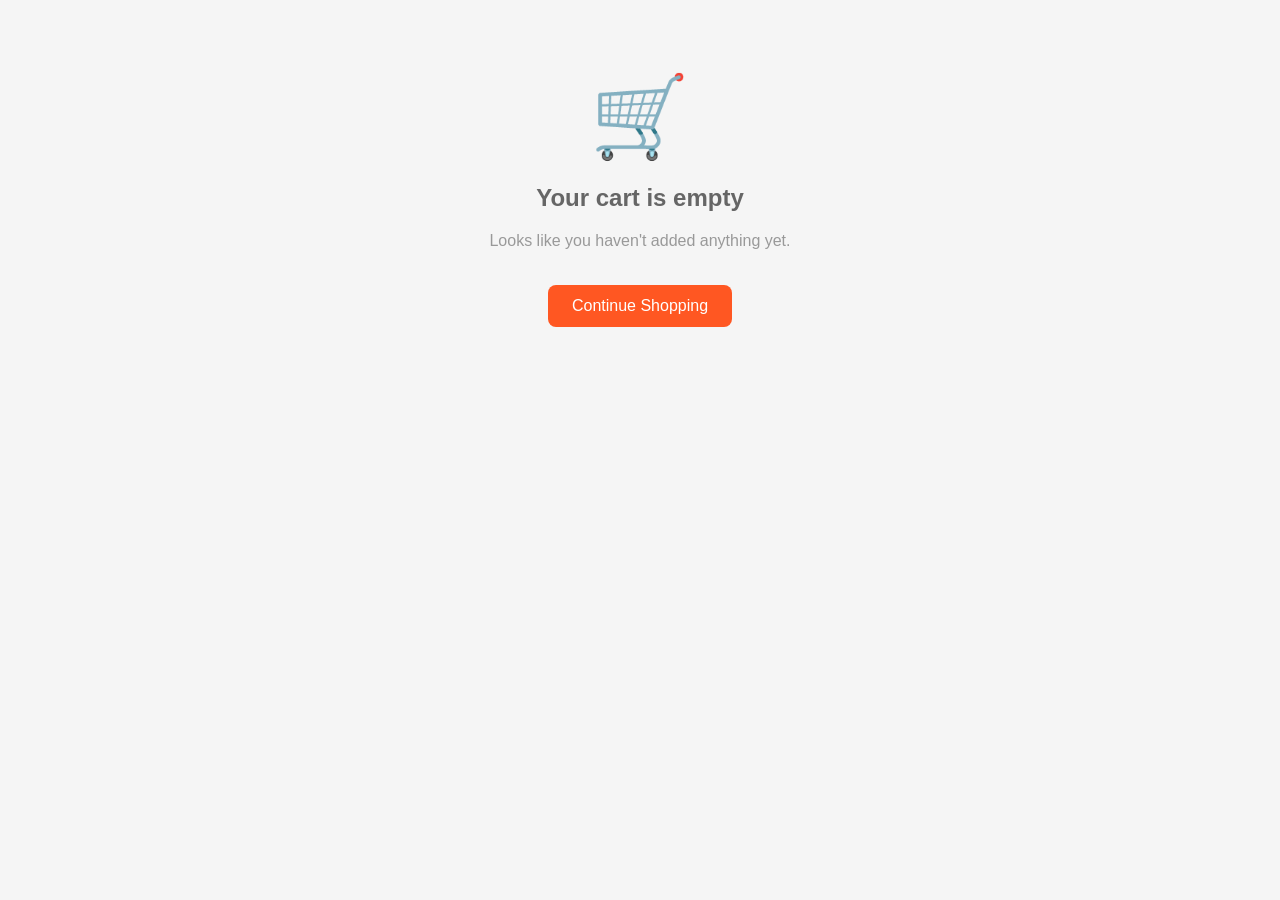
<file: cart_page.html>
<!DOCTYPE html>
<html lang="en">
<head>
    <meta charset="UTF-8">
    <meta name="viewport" content="width=device-width, initial-scale=1.0">
    <title>Cart Page</title>
    <link rel="stylesheet" href="styles.css">
    <style>
        body {
            font-family: Arial, sans-serif;
            margin: 0;
            padding: 0;
            background-color: #f5f5f5;
        }
        .container {
            max-width: 600px;
            margin: 0 auto;
            padding: 20px;
        }
        .empty-cart {
            text-align: center;
            padding: 50px 20px;
        }
        .empty-cart-icon {
            font-size: 80px;
            color: #ccc;
        }
        .empty-cart h2 {
            color: #666;
            margin: 20px 0;
        }
        .empty-cart p {
            color: #999;
            margin-bottom: 30px;
        }
        .btn {
            background-color: #ff5722;
            color: white;
            border: none;
            padding: 12px 24px;
            border-radius: 8px;
            cursor: pointer;
            font-size: 16px;
            margin: 5px;
        }
        .btn:hover {
            background-color: #e64a19;
        }
        .cart-item {
            background: white;
            border-radius: 12px;
            padding: 16px;
            margin-bottom: 12px;
            box-shadow: 0 2px 4px rgba(0,0,0,0.1);
            display: flex;
            align-items: center;
        }
        .cart-item img {
            width: 60px;
            height: 60px;
            border-radius: 8px;
            object-fit: cover;
            margin-right: 16px;
        }
        .cart-item-details {
            flex: 1;
        }
        .cart-item-name {
            font-weight: bold;
            margin-bottom: 4px;
        }
        .cart-item-price {
            color: #666;
        }
        .quantity-controls {
            display: flex;
            align-items: center;
        }
        .quantity-btn {
            background: #f0f0f0;
            border: none;
            width: 32px;
            height: 32px;
            border-radius: 50%;
            cursor: pointer;
            font-size: 18px;
            display: flex;
            align-items: center;
            justify-content: center;
        }
        .quantity-btn:hover {
            background: #e0e0e0;
        }
        .quantity {
            margin: 0 12px;
            font-size: 16px;
            min-width: 20px;
            text-align: center;
        }
        .total-section {
            background: rgba(255, 87, 34, 0.1);
            border-radius: 12px 12px 0 0;
            padding: 20px;
            margin-top: 20px;
            box-shadow: 0 -2px 4px rgba(0,0,0,0.1);
        }
        .total-row {
            display: flex;
            justify-content: space-between;
            align-items: center;
            margin-bottom: 16px;
        }
        .total-label {
            font-size: 18px;
            font-weight: bold;
        }
        .total-amount {
            font-size: 20px;
            font-weight: bold;
            color: #ff5722;
        }
        .continue-shopping {
            color: #ff5722;
            text-decoration: none;
            font-size: 16px;
            cursor: pointer;
        }
        .continue-shopping:hover {
            text-decoration: underline;
        }
    </style>
</head>
<body>
    <div class="container">
        <div id="cart-content">
            <!-- Cart items will be populated here -->
        </div>
    </div>

    <script>
        // Load cart from localStorage (key 'cartBox' to match userhomepage.html)
        let cartItems = JSON.parse(localStorage.getItem('cartBox')) || [];

        function saveCart() {
            localStorage.setItem('cartBox', JSON.stringify(cartItems));
        }

        function renderCart() {
            const cartContent = document.getElementById('cart-content');

            if (cartItems.length === 0) {
                cartContent.innerHTML = `
                    <div class="empty-cart">
                        <div class="empty-cart-icon">🛒</div>
                        <h2>Your cart is empty</h2>
                        <p>Looks like you haven't added anything yet.</p>
                        <button class="btn" onclick="continueShopping()">Continue Shopping</button>
                    </div>
                `;
                return;
            }

            let html = '';

            // Cart items
            cartItems.forEach((item, index) => {
                html += `
                    <div class="cart-item">
                        <img src="${item.image}" alt="${item.flavor}">
                        <div class="cart-item-details">
                            <div class="cart-item-name">${item.flavor}</div>
                            <div class="cart-item-price">$${item.price.toFixed(2)} x ${item.qty}</div>
                        </div>
                        <div class="quantity-controls">
                            <button class="quantity-btn" onclick="decreaseQuantity(${index})">-</button>
                            <span class="quantity">${item.qty}</span>
                            <button class="quantity-btn" onclick="increaseQuantity(${index})">+</button>
                        </div>
                    </div>
                `;
            });

            // Total section
            const total = cartItems.reduce((sum, item) => sum + (item.price * item.qty), 0);
            html += `
                <div class="total-section">
                    <div class="total-row">
                        <span class="total-label">Total:</span>
                        <span class="total-amount">$${total.toFixed(2)}</span>
                    </div>
                    <button class="btn" style="width: 100%;" onclick="checkout()">Buy Now</button>
                    <div style="text-align: center; margin-top: 10px;">
                        <span class="continue-shopping" onclick="continueShopping()">← Continue Shopping</span>
                    </div>
                </div>
            `;

            cartContent.innerHTML = html;
        }

        function increaseQuantity(index) {
            cartItems[index].qty++;
            saveCart();
            renderCart();
        }

        function decreaseQuantity(index) {
            if (cartItems[index].qty > 1) {
                cartItems[index].qty--;
            } else {
                cartItems.splice(index, 1);
            }
            saveCart();
            renderCart();
        }

        function checkout() {
            alert('Order placed successfully!');
            cartItems = [];
            saveCart();
            renderCart();
        }

        function continueShopping() {
            // Navigate back to homepage.html
            window.location.href = 'homepage.html';
        }

        // Initial render
        renderCart();
    </script>
</body>
</html>
</file>
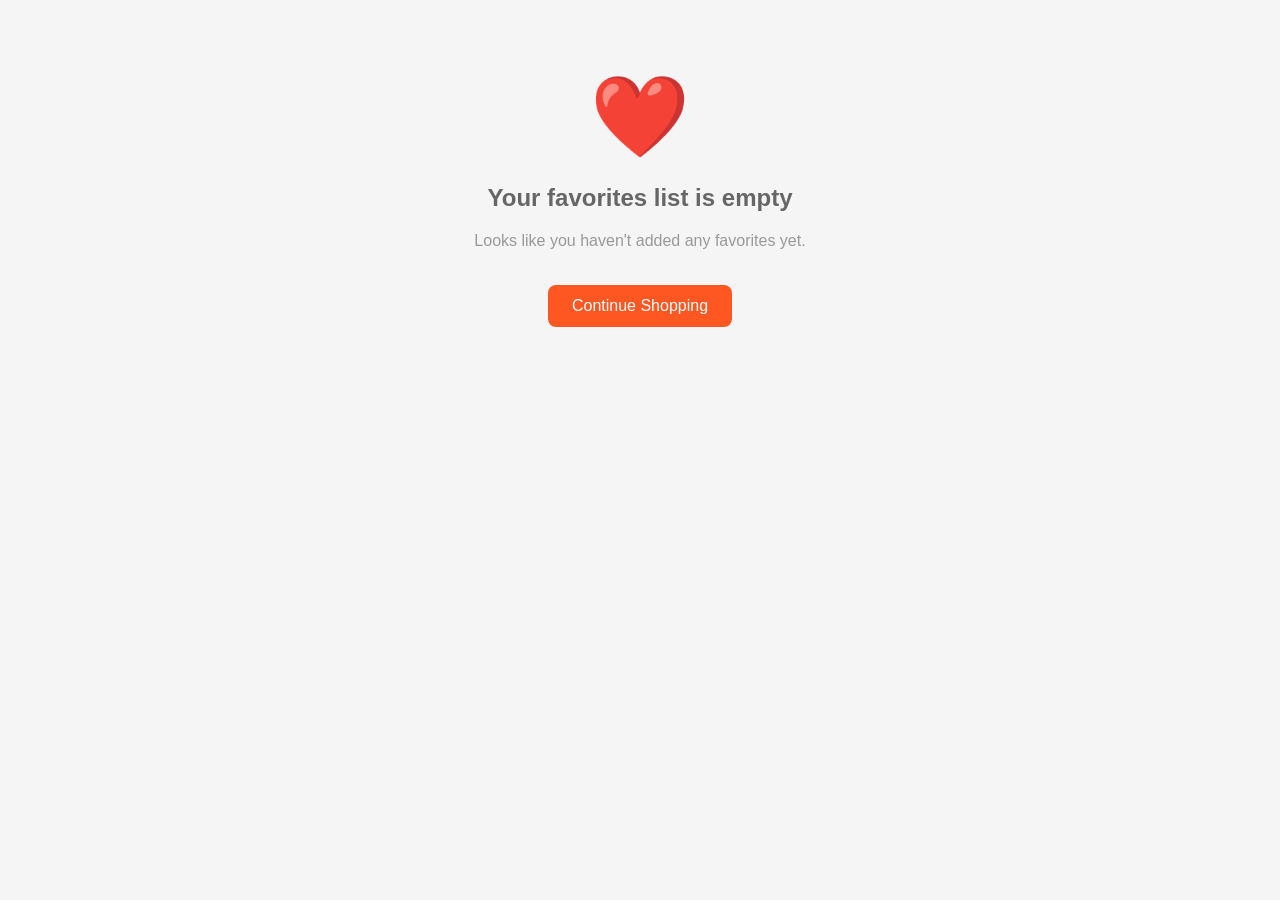
<file: favoritespage.html>
<!DOCTYPE html>
<html lang="en">
<head>
    <meta charset="UTF-8">
    <meta name="viewport" content="width=device-width, initial-scale=1.0">
    <title>Favorites Page</title>
    <link rel="stylesheet" href="styles.css">
    <style>
        body {
            font-family: Arial, sans-serif;
            margin: 0;
            padding: 0;
            background-color: #f5f5f5;
        }
        .container {
            max-width: 600px;
            margin: 0 auto;
            padding: 20px;
        }
        .empty-favorites {
            text-align: center;
            padding: 50px 20px;
        }
        .empty-favorites-icon {
            font-size: 80px;
            color: #ccc;
        }
        .empty-favorites h2 {
            color: #666;
            margin: 20px 0;
        }
        .empty-favorites p {
            color: #999;
            margin-bottom: 30px;
        }
        .btn {
            background-color: #ff5722;
            color: white;
            border: none;
            padding: 12px 24px;
            border-radius: 8px;
            cursor: pointer;
            font-size: 16px;
            margin: 5px;
        }
        .btn:hover {
            background-color: #e64a19;
        }
        .favorite-item {
            background: white;
            border-radius: 12px;
            padding: 16px;
            margin-bottom: 12px;
            box-shadow: 0 2px 4px rgba(0,0,0,0.1);
            display: flex;
            align-items: center;
        }
        .favorite-item img {
            width: 60px;
            height: 60px;
            border-radius: 8px;
            object-fit: cover;
            margin-right: 16px;
        }
        .favorite-item-details {
            flex: 1;
        }
        .favorite-item-name {
            font-weight: bold;
            margin-bottom: 4px;
        }
        .favorite-item-price {
            color: #666;
        }
        .remove-btn {
            background: #f0f0f0;
            border: none;
            width: 32px;
            height: 32px;
            border-radius: 50%;
            cursor: pointer;
            font-size: 18px;
            display: flex;
            align-items: center;
            justify-content: center;
        }
        .remove-btn:hover {
            background: #e0e0e0;
        }
        .continue-shopping {
            color: #ff5722;
            text-decoration: none;
            font-size: 16px;
            cursor: pointer;
        }
        .continue-shopping:hover {
            text-decoration: underline;
        }
    </style>
</head>
<body>
    <div class="container">
        <div id="favorites-content">
            <!-- Favorites items will be populated here -->
        </div>
    </div>

    <script>
        // Load products from localStorage
        let products = JSON.parse(localStorage.getItem('productsBox')) || [];

        function saveProducts() {
            localStorage.setItem('productsBox', JSON.stringify(products));
        }

        function toggleFavorite(productId) {
            const productIndex = products.findIndex(p => p.id === productId);
            if (productIndex > -1) {
                products[productIndex].isFavorite = !products[productIndex].isFavorite;
                saveProducts();
                renderFavorites();
            }
        }

        function renderFavorites() {
            const favoritesContent = document.getElementById('favorites-content');
            const favoriteProducts = products.filter(p => p.isFavorite);

            if (favoriteProducts.length === 0) {
                favoritesContent.innerHTML = `
                    <div class="empty-favorites">
                        <div class="empty-favorites-icon">❤️</div>
                        <h2>Your favorites list is empty</h2>
                        <p>Looks like you haven't added any favorites yet.</p>
                        <button class="btn" onclick="continueShopping()">Continue Shopping</button>
                    </div>
                `;
                return;
            }

            let html = '';

            // Favorites items
            favoriteProducts.forEach((product) => {
                html += `
                    <div class="favorite-item">
                        <img src="${product.image}" alt="${product.flavor}" onerror="this.src='https://placehold.co/400x400/F06292/fff?text=${product.flavor.replace(/\s/g, '+')}';">
                        <div class="favorite-item-details">
                            <div class="favorite-item-name">${product.flavor}</div>
                            <div class="favorite-item-price">$${product.price.toFixed(2)}</div>
                        </div>
                        <button class="remove-btn" onclick="toggleFavorite('${product.id}')">×</button>
                    </div>
                `;
            });

            // Continue shopping link
            html += `
                <div style="text-align: center; margin-top: 20px;">
                    <span class="continue-shopping" onclick="continueShopping()">← Continue Shopping</span>
                </div>
            `;

            favoritesContent.innerHTML = html;
        }

        function continueShopping() {
            // Navigate back to homepage.html
            window.location.href = 'homepage.html';
        }

        // Initial render
        renderFavorites();
    </script>
</body>
</html>
</file>
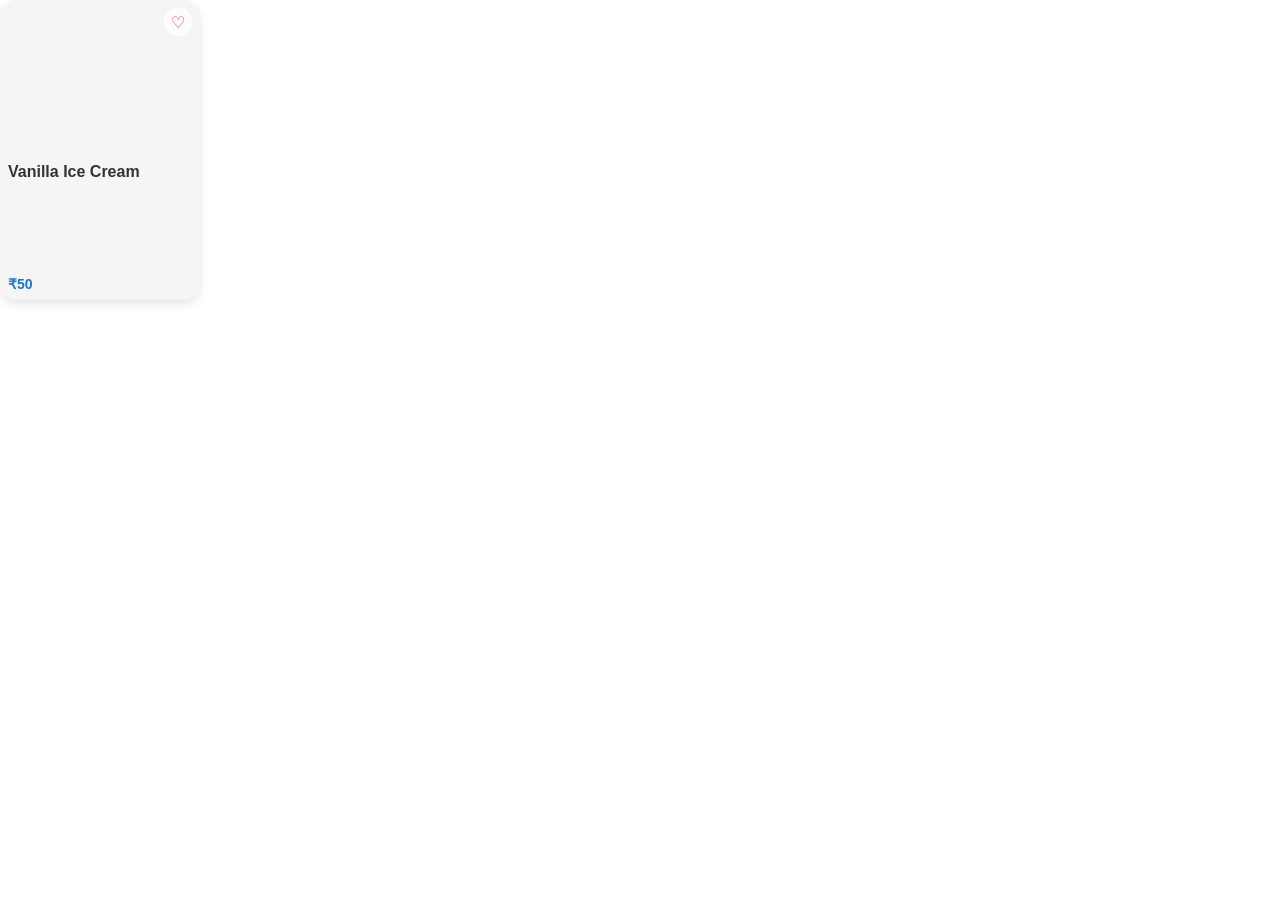
<file: product_card.html>
<!DOCTYPE html>
<html lang="en">
<head>
    <meta charset="UTF-8">
    <meta name="viewport" content="width=device-width, initial-scale=1.0">
    <title>Product Card</title>
    <link rel="stylesheet" href="styles.css">
    <style>
        .product-card {
            width: 200px;
            height: 300px;
            background-color: #f5f5f5;
            border-radius: 16px;
            box-shadow: 0 4px 8px rgba(0, 0, 0, 0.1);
            overflow: hidden;
            cursor: pointer;
            position: relative;
            display: flex;
            flex-direction: column;
        }
        .product-image {
            flex: 6;
            background-size: cover;
            background-position: center;
            position: relative;
        }
        .favorite-btn {
            position: absolute;
            top: 8px;
            right: 8px;
            width: 28px;
            height: 28px;
            background-color: rgba(255, 255, 255, 0.8);
            border-radius: 50%;
            display: flex;
            align-items: center;
            justify-content: center;
            cursor: pointer;
        }
        .favorite-icon {
            font-size: 16px;
            color: #e91e63;
        }
        .product-info {
            flex: 5;
            padding: 8px;
            display: flex;
            flex-direction: column;
            justify-content: space-between;
        }
        .product-name {
            font-weight: bold;
            font-size: 16px;
            margin-bottom: 4px;
            overflow: hidden;
            text-overflow: ellipsis;
            white-space: nowrap;
        }
        .product-price {
            font-size: 14px;
            color: #1976d2;
            font-weight: 600;
        }
    </style>
</head>
<body>
    <div class="product-card" onclick="goToProductDetail()">
        <div class="product-image" style="background-image: url('https://via.placeholder.com/200x150');">
            <div class="favorite-btn" onclick="toggleFavorite(event)">
                <span class="favorite-icon" id="favorite-icon">♡</span>
            </div>
        </div>
        <div class="product-info">
            <div class="product-name">Vanilla Ice Cream</div>
            <div class="product-price">₹50</div>
        </div>
    </div>

    <script>
        let isFavorite = false;

        function toggleFavorite(event) {
            event.stopPropagation(); // Prevent card click
            isFavorite = !isFavorite;
            const icon = document.getElementById('favorite-icon');
            icon.textContent = isFavorite ? '♥' : '♡';
            // Here you can add logic to save favorite state, e.g., localStorage or API call
        }

        function goToProductDetail() {
            // Navigate to product detail page, e.g., window.location.href = 'product_detail.html';
            alert('Navigate to product detail');
        }
    </script>
</body>
</html>
</file>
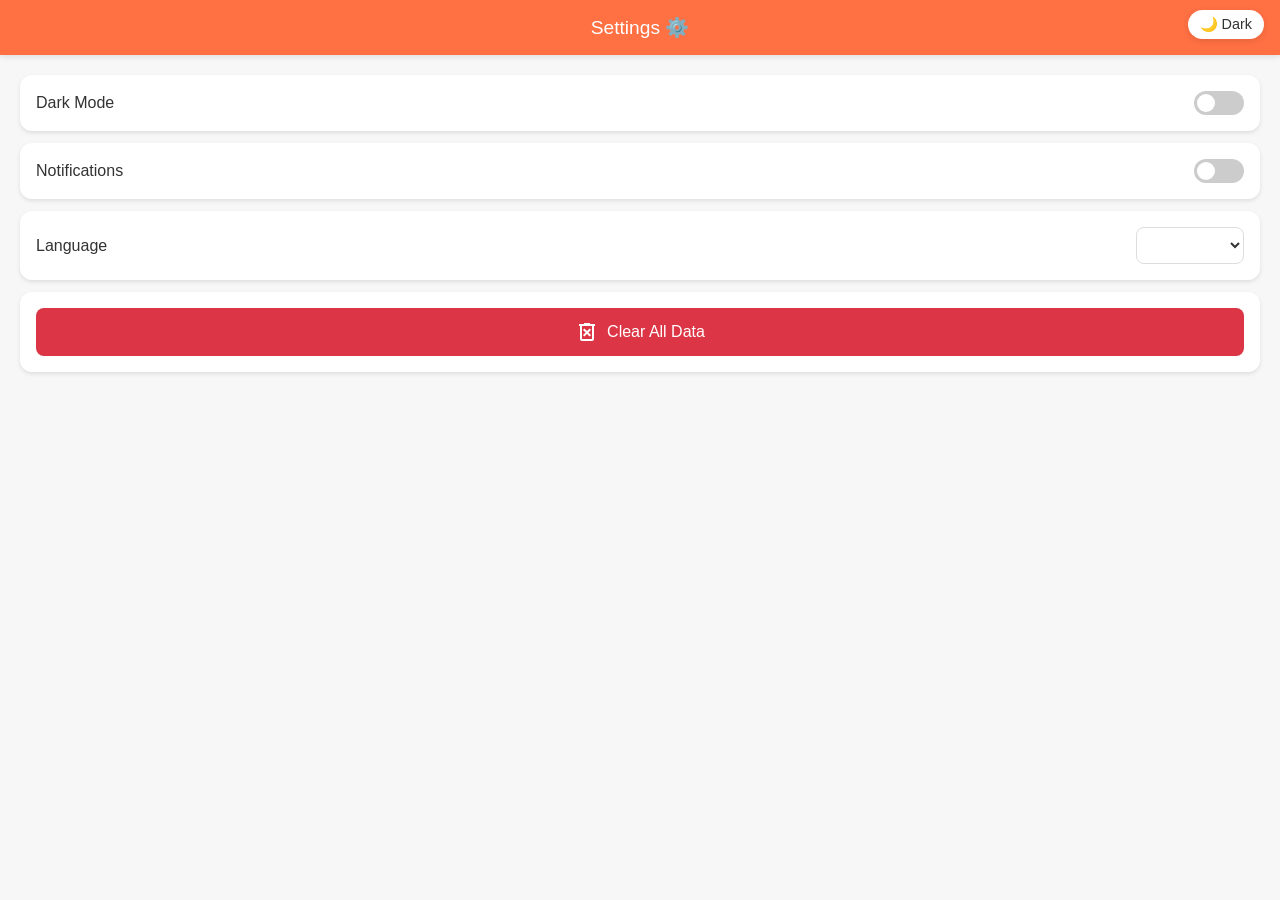
<file: settingpage.html>
<!DOCTYPE html>
<html lang="en">
<head>
  <meta charset="UTF-8" />
  <meta name="viewport" content="width=device-width, initial-scale=1.0" />
  <title>Settings</title>

  <!-- ✅ Google Material Icons -->
  <link href="https://fonts.googleapis.com/css2?family=Material+Symbols+Outlined" rel="stylesheet" />

  <style>
    /* ---------- Theme Variables ---------- */
    :root {
      --primary-color: #ff7043;
      --on-primary: #fff;
      --surface: #ffffff;
      --on-surface: #333;
      --background: #f7f7f7;
      --shadow: rgba(0, 0, 0, 0.1);
    }

    [data-theme="dark"] {
      --primary-color: #ff8a50;
      --on-primary: #fff;
      --surface: #2b2b2b;
      --on-surface: #f2f2f2;
      --background: #1e1e1e;
      --shadow: rgba(0, 0, 0, 0.6);
    }

    * {
      box-sizing: border-box;
      margin: 0;
      padding: 0;
      transition: background-color 0.25s, color 0.25s;
    }

    body {
      font-family: "Roboto", "Segoe UI", sans-serif;
      background-color: var(--background);
      color: var(--on-surface);
      display: flex;
      flex-direction: column;
      min-height: 100vh;
    }

    /* ---------- AppBar ---------- */
    header {
      background-color: var(--primary-color);
      color: var(--on-primary);
      padding: 16px;
      font-size: 1.2rem;
      font-weight: 500;
      text-align: center;
      box-shadow: 0 2px 6px var(--shadow);
      position: relative;
    }

    /* ---------- Theme Toggle ---------- */
    .theme-toggle {
      position: absolute;
      top: 10px;
      right: 16px;
      background: var(--surface);
      border: none;
      border-radius: 18px;
      padding: 6px 12px;
      cursor: pointer;
      font-size: 0.9rem;
      color: var(--on-surface);
      box-shadow: 0 2px 6px var(--shadow);
      transition: background-color 0.3s, color 0.3s;
    }

    .theme-toggle:hover {
      background-color: var(--primary-color);
      color: var(--on-primary);
    }

    /* ---------- Main Body ---------- */
    main {
      flex: 1;
      padding: 20px;
      overflow-y: auto;
    }

    .settings-list {
      list-style: none;
    }

    .setting-item {
      background: var(--surface);
      border-radius: 12px;
      padding: 16px;
      margin-bottom: 12px;
      box-shadow: 0 2px 4px var(--shadow);
      display: flex;
      justify-content: space-between;
      align-items: center;
    }

    .setting-title {
      font-size: 1rem;
      font-weight: 500;
      color: var(--on-surface);
    }

    .switch {
      position: relative;
      display: inline-block;
      width: 50px;
      height: 24px;
    }

    .switch input {
      opacity: 0;
      width: 0;
      height: 0;
    }

    .slider {
      position: absolute;
      cursor: pointer;
      top: 0;
      left: 0;
      right: 0;
      bottom: 0;
      background-color: #ccc;
      transition: .4s;
      border-radius: 24px;
    }

    .slider:before {
      position: absolute;
      content: "";
      height: 18px;
      width: 18px;
      left: 3px;
      bottom: 3px;
      background-color: white;
      transition: .4s;
      border-radius: 50%;
    }

    input:checked + .slider {
      background-color: var(--primary-color);
    }

    input:checked + .slider:before {
      transform: translateX(26px);
    }

    .dropdown {
      background: var(--surface);
      border: 1px solid #ddd;
      border-radius: 8px;
      padding: 8px 12px;
      font-size: 1rem;
      color: var(--on-surface);
      cursor: pointer;
    }

    .clear-data-btn {
      background: #dc3545;
      color: white;
      border: none;
      border-radius: 8px;
      padding: 12px 16px;
      font-size: 1rem;
      cursor: pointer;
      display: flex;
      align-items: center;
      gap: 8px;
      width: 100%;
      justify-content: center;
    }

    .clear-data-btn:hover {
      background: #c82333;
    }

    /* ---------- Dialog ---------- */
    .dialog-overlay {
      position: fixed;
      top: 0;
      left: 0;
      width: 100%;
      height: 100%;
      background: rgba(0, 0, 0, 0.5);
      display: none;
      justify-content: center;
      align-items: center;
      z-index: 1000;
    }

    .dialog {
      background: var(--surface);
      border-radius: 12px;
      padding: 20px;
      max-width: 400px;
      width: 90%;
      box-shadow: 0 4px 8px var(--shadow);
    }

    .dialog-title {
      font-size: 1.2rem;
      font-weight: bold;
      margin-bottom: 12px;
      color: var(--on-surface);
    }

    .dialog-content {
      margin-bottom: 20px;
      color: var(--on-surface);
    }

    .dialog-actions {
      display: flex;
      justify-content: flex-end;
      gap: 12px;
    }

    .dialog-btn {
      padding: 8px 16px;
      border: none;
      border-radius: 8px;
      cursor: pointer;
      font-size: 1rem;
    }

    .dialog-btn.cancel {
      background: #6c757d;
      color: white;
    }

    .dialog-btn.confirm {
      background: #dc3545;
      color: white;
    }

    /* ---------- Snackbar ---------- */
    .snackbar {
      position: fixed;
      bottom: 20px;
      left: 50%;
      transform: translateX(-50%);
      background: var(--surface);
      color: var(--on-surface);
      padding: 12px 16px;
      border-radius: 8px;
      box-shadow: 0 4px 8px var(--shadow);
      opacity: 0;
      transition: opacity 0.3s;
      z-index: 1000;
    }

    .snackbar.show {
      opacity: 1;
    }

    @keyframes fadeIn {
      from { opacity: 0; transform: translateY(8px); }
      to { opacity: 1; transform: translateY(0); }
    }

    .setting-item {
      animation: fadeIn 0.3s ease-in-out;
    }
  </style>
</head>

<body>

  <!-- ---------- AppBar ---------- -->
  <header>
    <span>Settings ⚙️</span>
    <button id="theme-toggle" class="theme-toggle">🌙 Dark</button>
  </header>

  <!-- ---------- Main Content ---------- -->
  <main>
    <ul class="settings-list">
      <li class="setting-item">
        <span class="setting-title">Dark Mode</span>
        <label class="switch">
          <input type="checkbox" id="dark-mode-toggle">
          <span class="slider"></span>
        </label>
      </li>
      <li class="setting-item">
        <span class="setting-title">Notifications</span>
        <label class="switch">
          <input type="checkbox" id="notifications-toggle">
          <span class="slider"></span>
        </label>
      </li>
      <li class="setting-item">
        <span class="setting-title">Language</span>
        <select class="dropdown" id="language-select">
          <option value="en">English</option>
          <option value="es">Español</option>
          <option value="fr">Français</option>
        </select>
      </li>
      <li class="setting-item">
        <button class="clear-data-btn" id="clear-data-btn">
          <span class="material-symbols-outlined">delete_forever</span>
          Clear All Data
        </button>
      </li>
    </ul>
  </main>

  <!-- ---------- Dialog ---------- -->
  <div class="dialog-overlay" id="dialog-overlay">
    <div class="dialog">
      <div class="dialog-title">Clear All Data</div>
      <div class="dialog-content">Are you sure you want to clear all data?</div>
      <div class="dialog-actions">
        <button class="dialog-btn cancel" id="dialog-cancel">Cancel</button>
        <button class="dialog-btn confirm" id="dialog-confirm">Clear</button>
      </div>
    </div>
  </div>

  <!-- ---------- Snackbar ---------- -->
  <div class="snackbar" id="snackbar"></div>

  <!-- ---------- Script Logic ---------- -->
  <script>
    const themeToggle = document.getElementById('theme-toggle');
    const body = document.body;
    const darkModeToggle = document.getElementById('dark-mode-toggle');
    const notificationsToggle = document.getElementById('notifications-toggle');
    const languageSelect = document.getElementById('language-select');
    const clearDataBtn = document.getElementById('clear-data-btn');
    const dialogOverlay = document.getElementById('dialog-overlay');
    const dialogCancel = document.getElementById('dialog-cancel');
    const dialogConfirm = document.getElementById('dialog-confirm');
    const snackbar = document.getElementById('snackbar');

    // Settings storage (in real app, use localStorage or API)
    let settings = JSON.parse(localStorage.getItem('settings')) || {
      isDarkMode: false,
      notificationsEnabled: true,
      language: 'en'
    };

    // Theme Toggle
    let darkMode = settings.isDarkMode;
    function updateTheme() {
      if (darkMode) {
        body.setAttribute('data-theme', 'dark');
        themeToggle.textContent = '☀️ Light';
      } else {
        body.removeAttribute('data-theme');
        themeToggle.textContent = '🌙 Dark';
      }
    }
    updateTheme();

    themeToggle.addEventListener('click', () => {
      darkMode = !darkMode;
      settings.isDarkMode = darkMode;
      saveSettings();
      updateTheme();
    });

    // Dark Mode Toggle
    darkModeToggle.checked = settings.isDarkMode;
    darkModeToggle.addEventListener('change', (e) => {
      settings.isDarkMode = e.target.checked;
      darkMode = e.target.checked;
      saveSettings();
      updateTheme();
    });

    // Notifications Toggle
    notificationsToggle.checked = settings.notificationsEnabled;
    notificationsToggle.addEventListener('change', (e) => {
      settings.notificationsEnabled = e.target.checked;
      saveSettings();
    });

    // Language Select
    languageSelect.value = settings.language;
    languageSelect.addEventListener('change', (e) => {
      settings.language = e.target.value;
      saveSettings();
    });

    // Clear Data
    clearDataBtn.addEventListener('click', () => {
      dialogOverlay.style.display = 'flex';
    });

    dialogCancel.addEventListener('click', () => {
      dialogOverlay.style.display = 'none';
    });

    dialogConfirm.addEventListener('click', () => {
      // Clear all data (in real app, clear localStorage, etc.)
      localStorage.clear();
      settings = { isDarkMode: false, notificationsEnabled: true, language: 'en' };
      darkMode = false;
      updateTheme();
      darkModeToggle.checked = false;
      notificationsToggle.checked = true;
      languageSelect.value = 'en';
      dialogOverlay.style.display = 'none';
      showSnackbar('All data cleared');
    });

    function saveSettings() {
      localStorage.setItem('settings', JSON.stringify(settings));
    }

    function showSnackbar(message) {
      snackbar.textContent = message;
      snackbar.classList.add('show');
      setTimeout(() => {
        snackbar.classList.remove('show');
      }, 3000);
    }

    // Initialize
    document.addEventListener('DOMContentLoaded', () => {
      // Any additional initialization
    });
  </script>
</body>
</html>
</file>
<file: styles.css>
/* Swiggy Cone Web App Styles */

:root {
  --primary-color: #FF5722; /* Deep Orange */
  --secondary-color: #FF9800; /* Orange */
  --accent-color: #FFF3E0; /* Light Orange */
  --text-color: #333;
  --bg-color: #FFF;
  --card-bg: #FFF;
  --shadow: rgba(0, 0, 0, 0.1);
}

body {
  font-family: 'Roboto', sans-serif;
  margin: 0;
  padding: 0;
  background-color: var(--bg-color);
  color: var(--text-color);
}

.container {
  max-width: 1200px;
  margin: 0 auto;
  padding: 0 16px;
}

.btn-primary {
  background-color: var(--primary-color);
  border-color: var(--primary-color);
  color: white;
}

.btn-primary:hover {
  background-color: var(--secondary-color);
  border-color: var(--secondary-color);
}

.card {
  background: var(--card-bg);
  border-radius: 16px;
  box-shadow: 0 4px 8px var(--shadow);
  margin: 8px 0;
  padding: 16px;
}

.grid {
  display: grid;
  grid-template-columns: repeat(auto-fill, minmax(200px, 1fr));
  gap: 16px;
}

.list {
  list-style: none;
  padding: 0;
}

.list li {
  padding: 8px 0;
  border-bottom: 1px solid #eee;
}

.nav {
  background: var(--primary-color);
  color: white;
  padding: 16px;
  position: fixed;
  bottom: 0;
  width: 100%;
  display: flex;
  justify-content: space-around;
}

.nav a {
  color: white;
  text-decoration: none;
  font-size: 12px;
  text-align: center;
}

.nav a.active {
  font-weight: bold;
}

.app-bar {
  background: var(--primary-color);
  color: white;
  padding: 16px;
  position: fixed;
  top: 0;
  width: 100%;
  z-index: 100;
}

.content {
  margin-top: 80px;
  margin-bottom: 80px;
  padding: 16px;
}

.carousel {
  position: relative;
  overflow: hidden;
  border-radius: 16px;
  height: 200px;
}

.carousel img {
  width: 100%;
  height: 100%;
  object-fit: cover;
}

.form-group {
  margin: 16px 0;
}

.form-group label {
  display: block;
  margin-bottom: 4px;
}

.form-group input {
  width: 100%;
  padding: 8px;
  border: 1px solid #ccc;
  border-radius: 8px;
}

.tabs {
  display: flex;
  background: var(--primary-color);
  color: white;
}

.tabs button {
  flex: 1;
  background: none;
  border: none;
  color: white;
  padding: 16px;
  cursor: pointer;
}

.tabs button.active {
  background: var(--secondary-color);
}

.tab-content {
  padding: 16px;
}

@media (max-width: 600px) {
  .grid {
    grid-template-columns: repeat(auto-fill, minmax(150px, 1fr));
  }
}

.text-purple {
  color: purple;
}
</file>
